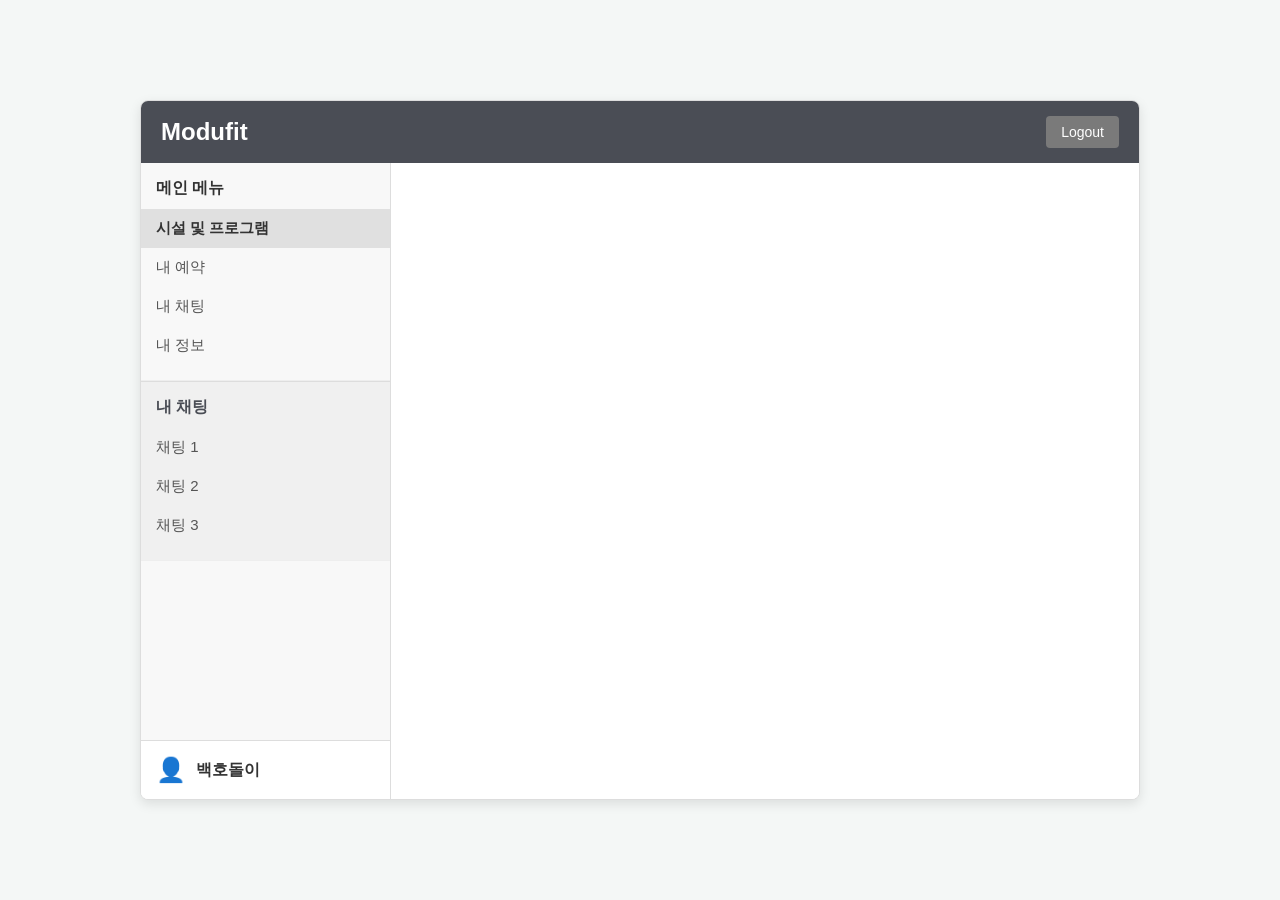
<file: public/index.html>
<!DOCTYPE html>
<html lang="ko">
<head>
    <meta charset="UTF-8">
    <meta name="viewport" content="width=device-width, initial-scale=1.0">
    <title>Modufit - 공공시설 예약 챗봇</title>
    <link rel="stylesheet" href="/src/styles/style.css">
    <link href="https://fonts.googleapis.com/icon?family=Material+Icons" rel="stylesheet">
</head>
<body>
    <div id="app-container">
        <header id="header">
            <div class="logo">Modufit</div>
            <button class="logout-btn">Logout</button>
        </header>

        <div id="main-content">
            <aside id="sidebar">
                <nav class="menu-section">
                    <div class="section-title">메인 메뉴</div>
                    <ul>
                        <li class="menu-item active" data-id="menu-facility">시설 및 프로그램</li>
                        <li class="menu-item" data-id="menu-reservation">내 예약</li>
                        <li class="menu-item" data-id="menu-chat">내 채팅</li>
                        <li class="menu-item" data-id="menu-info">내 정보</li>
                    </ul>
                </nav>

                <nav class="chat-section">
                    <div class="section-title">내 채팅</div>
                    <ul>
                        <li class="chat-item" data-chat="chat-1">채팅 1</li>
                        <li class="chat-item" data-chat="chat-2">채팅 2</li>
                        <li class="chat-item" data-chat="chat-3">채팅 3</li>
                    </ul>
                </nav>

                <div class="user-info">
                    <span class="user-icon">👤</span>
                    <span class="username">백호돌이</span>
                </div>
            </aside>

            <main id="main-area">
            </main>
        </div>
    </div>
    <script src="/src/index.js"></script>
</body>
</html>
</file>
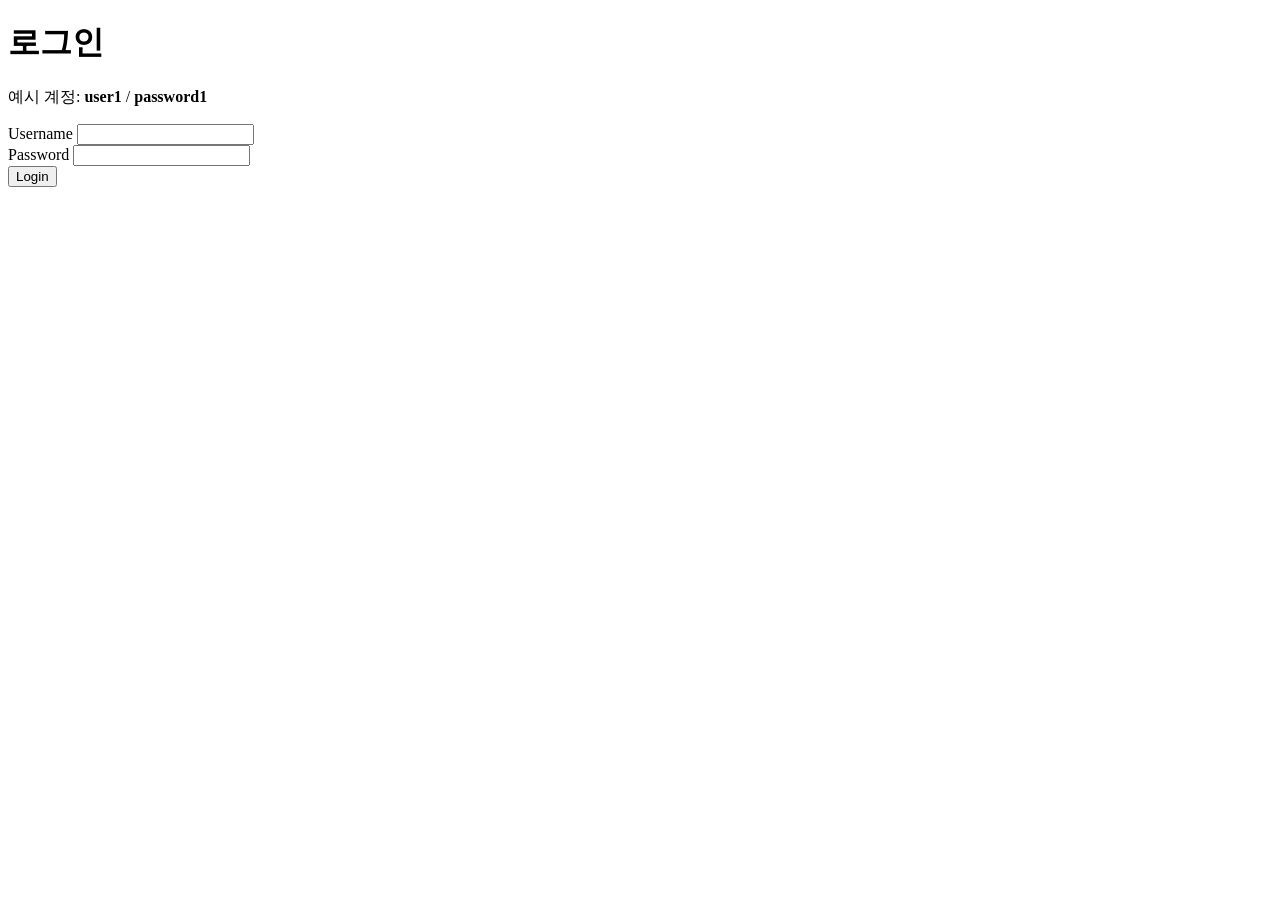
<file: src/pages/login.html>
<!doctype html>
<html lang="ko">
<head>
  <meta charset="utf-8" />
  <title>JWT Login</title>
</head>
<body>
  <h1>로그인</h1>

  <p>예시 계정: <b>user1</b> / <b>password1</b></p>

  <form id="loginForm">
    <div>
      <label>Username</label>
      <input id="username" required />
    </div>
    <div>
      <label>Password</label>
      <input id="password" type="password" required />
    </div>
    <button type="submit">Login</button>
  </form>

  <pre id="result"></pre>

  <script type="module" src="./js/app.js"></script>
</body>
</html>
</file>
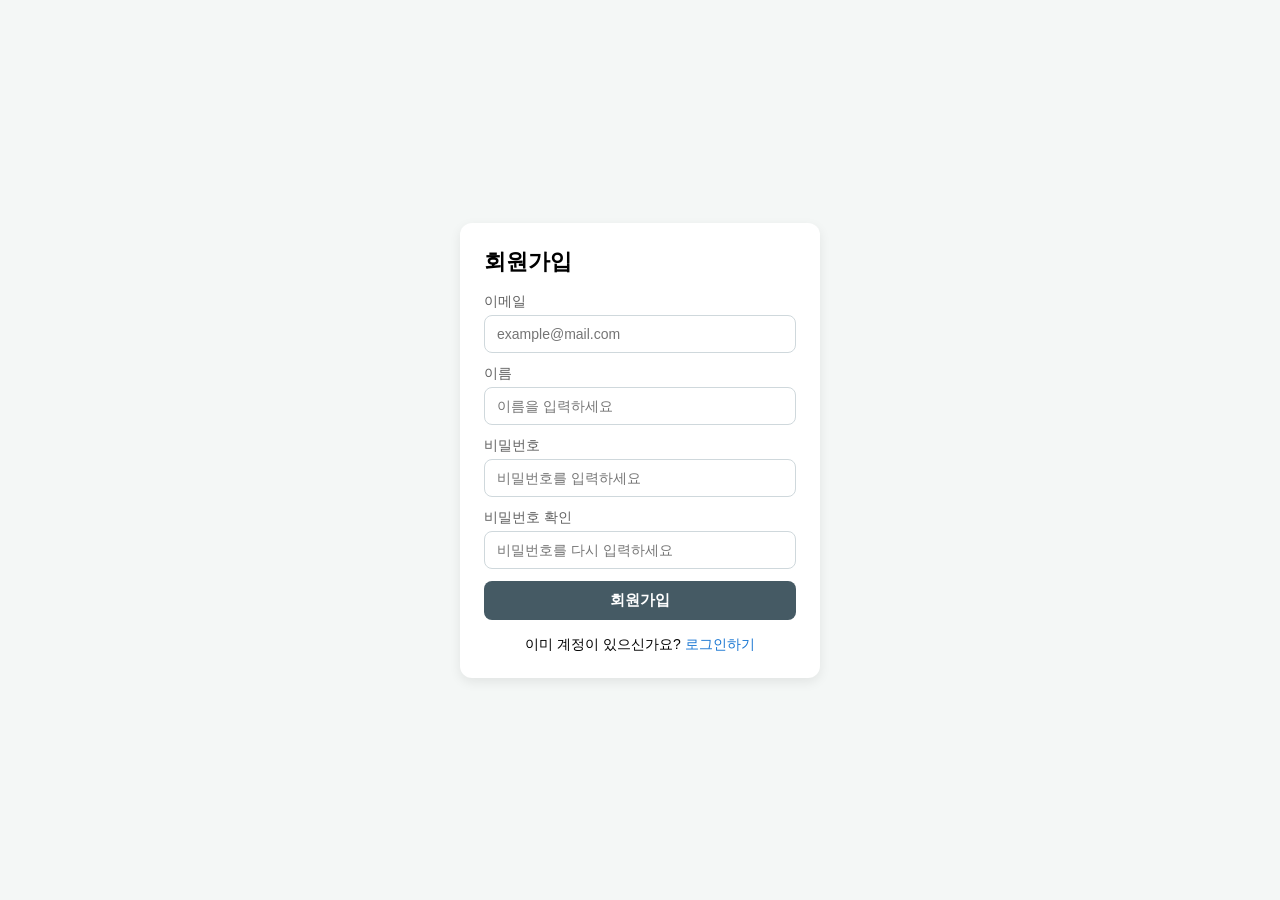
<file: src/pages/register.html>
<!DOCTYPE html>
<html lang="ko">
  <head>
    <meta charset="UTF-8" />
    <title>ModuFit 회원가입</title>
    <link rel="stylesheet" href="../styles/style.css" />
    <link rel="stylesheet" href="../styles/auth.css" />
  </head>
  <body>
    <div class="auth-container">
      <div class="card auth-card">
        <div class="auth-title">회원가입</div>

        <div id="register-error" class="message-error" style="display: none"></div>
        <div id="register-success" class="message-success" style="display: none"></div>

        <div class="auth-input">
          <label for="reg-email">이메일</label>
          <input id="reg-email" type="email" placeholder="example@mail.com" />
        </div>

        <div class="auth-input">
          <label for="reg-name">이름</label>
          <input id="reg-name" type="text" placeholder="이름을 입력하세요" />
        </div>

        <div class="auth-input">
          <label for="reg-password">비밀번호</label>
          <input
            id="reg-password"
            type="password"
            placeholder="비밀번호를 입력하세요"
          />
        </div>

        <div class="auth-input">
          <label for="reg-password2">비밀번호 확인</label>
          <input
            id="reg-password2"
            type="password"
            placeholder="비밀번호를 다시 입력하세요"
          />
        </div>

        <button id="register-btn" class="auth-button">회원가입</button>
        <div id="register-message" style="margin-top:10px; display:none;"></div>

        <div class="auth-footer">
          이미 계정이 있으신가요?
          <a href="login.html">로그인하기</a>
        </div>
      </div>
    </div>

    <script src="../register.js"></script>
  </body>
</html>
</file>
<file: src/styles/style.css>
/* 기본 스타일 초기화 */
* {
    box-sizing: border-box;
    margin: 0;
    padding: 0;
    font-family: 'Malgun Gothic', '맑은 고딕', sans-serif;
}

body {
    background-color: #f4f7f6;
    display: flex;
    justify-content: center;
    align-items: center;
    min-height: 100vh;
}

#app-container {
    width: 1000px; /* 템플릿 크기 */
    height: 700px;
    background-color: #ffffff;
    border: 1px solid #ddd;
    border-radius: 8px;
    box-shadow: 0 4px 12px rgba(0, 0, 0, 0.1);
    display: flex;
    flex-direction: column;
    overflow: hidden;
}

/* 1. 헤더 (상단 바) */
#header {
    display: flex;
    justify-content: space-between;
    align-items: center;
    background-color: #4a4d55; /* 어두운 회색 */
    color: white;
    padding: 15px 20px;
}

.logo {
    font-size: 24px;
    font-weight: bold;
}

.logout-btn {
    background-color: #7a7a7a;
    color: white;
    border: none;
    padding: 8px 15px;
    border-radius: 4px;
    cursor: pointer;
    font-size: 14px;
    transition: background-color 0.2s;
}

.logout-btn:hover {
    background-color: #616161;
}

/* 2. 메인 컨텐츠 영역 */
#main-content {
    display: flex;
    flex: 1; /* 남은 공간 모두 사용 */
    overflow: hidden;
}

/* 3. 사이드바 (좌측) */
#sidebar {
    width: 250px;
    border-right: 1px solid #ddd;
    background-color: #f8f8f8;
    display: flex;
    flex-direction: column;
    overflow-y: auto;
}

.menu-section, .chat-section {
    padding: 15px 0;
    border-bottom: 1px solid #eee;
}

.section-title {
    font-size: 16px;
    font-weight: bold;
    color: #333;
    padding: 0 15px 10px;
}

#sidebar ul {
    list-style: none;
}

.menu-item, .chat-item {
    padding: 10px 15px;
    cursor: pointer;
    transition: background-color 0.2s;
    font-size: 15px;
    color: #555;
}

.menu-item:hover, .chat-item:hover {
    background-color: #e9e9e9;
}

.menu-item.active, .chat-item.active {
    background-color: #e0e0e0;
    color: #333;
    font-weight: bold;
}

/* 채팅 목록의 '내 채팅' 섹션은 이미지처럼 배경색이 다름 */
.chat-section {
    background-color: #f0f0f0; /* 밝은 회색으로 강조 */
    border-top: 1px solid #ddd;
}
.chat-section .section-title {
    color: #4a4d55;
    font-weight: bold;
}

/* 사용자 정보 하단 영역 */
.user-info {
    margin-top: auto; /* 하단에 붙이기 */
    padding: 15px;
    border-top: 1px solid #ddd;
    background-color: #ffffff;
    display: flex;
    align-items: center;
}

.user-icon {
    font-size: 24px;
    color: #8bc34a; /* 연두색 */
    margin-right: 10px;
}

.username {
    font-weight: bold;
    color: #333;
}

#main-area {
    flex: 1;
    display: flex;
    flex-direction: column;
    background-color: #ffffff;
}
</file>
<file: src/styles/auth.css>
.auth-container {
  min-height: 100vh;
  display: flex;
  justify-content: center;
  align-items: center;
}

.card {
  background-color: #ffffff;
  border-radius: 12px;
  padding: 24px;
  box-shadow: 0 4px 12px rgba(0, 0, 0, 0.08);
}

.auth-card {
  width: 360px;
}

.auth-title {
  font-size: 22px;
  font-weight: 600;
  margin-bottom: 16px;
}

.auth-input {
  width: 100%;
  margin-bottom: 12px;
}

.auth-input label {
  display: block;
  font-size: 14px;
  margin-bottom: 4px;
  color: #616161;
}

.auth-input input {
  width: 100%;
  padding: 10px 12px;
  border-radius: 8px;
  border: 1px solid #cfd8dc;
  font-size: 14px;
}

.auth-button {
  width: 100%;
  padding: 10px 0;
  border-radius: 8px;
  border: none;
  color: #ffffff;
  font-size: 15px;
  font-weight: 600;
  background-color: #455a64;
  cursor: pointer;
}

.auth-button:disabled {
  background-color: #b0bec5;
  cursor: not-allowed;
}

.auth-footer {
  margin-top: 16px;
  font-size: 14px;
  text-align: center;
}

.auth-footer a {
  color: #1976d2;
  text-decoration: none;
}

.message-error {
  color: #f44336;
  margin-bottom: 8px;
  font-size: 14px;
}

.message-success {
  color: #4caf50;
  margin-bottom: 8px;
  font-size: 14px;
}
</file>
